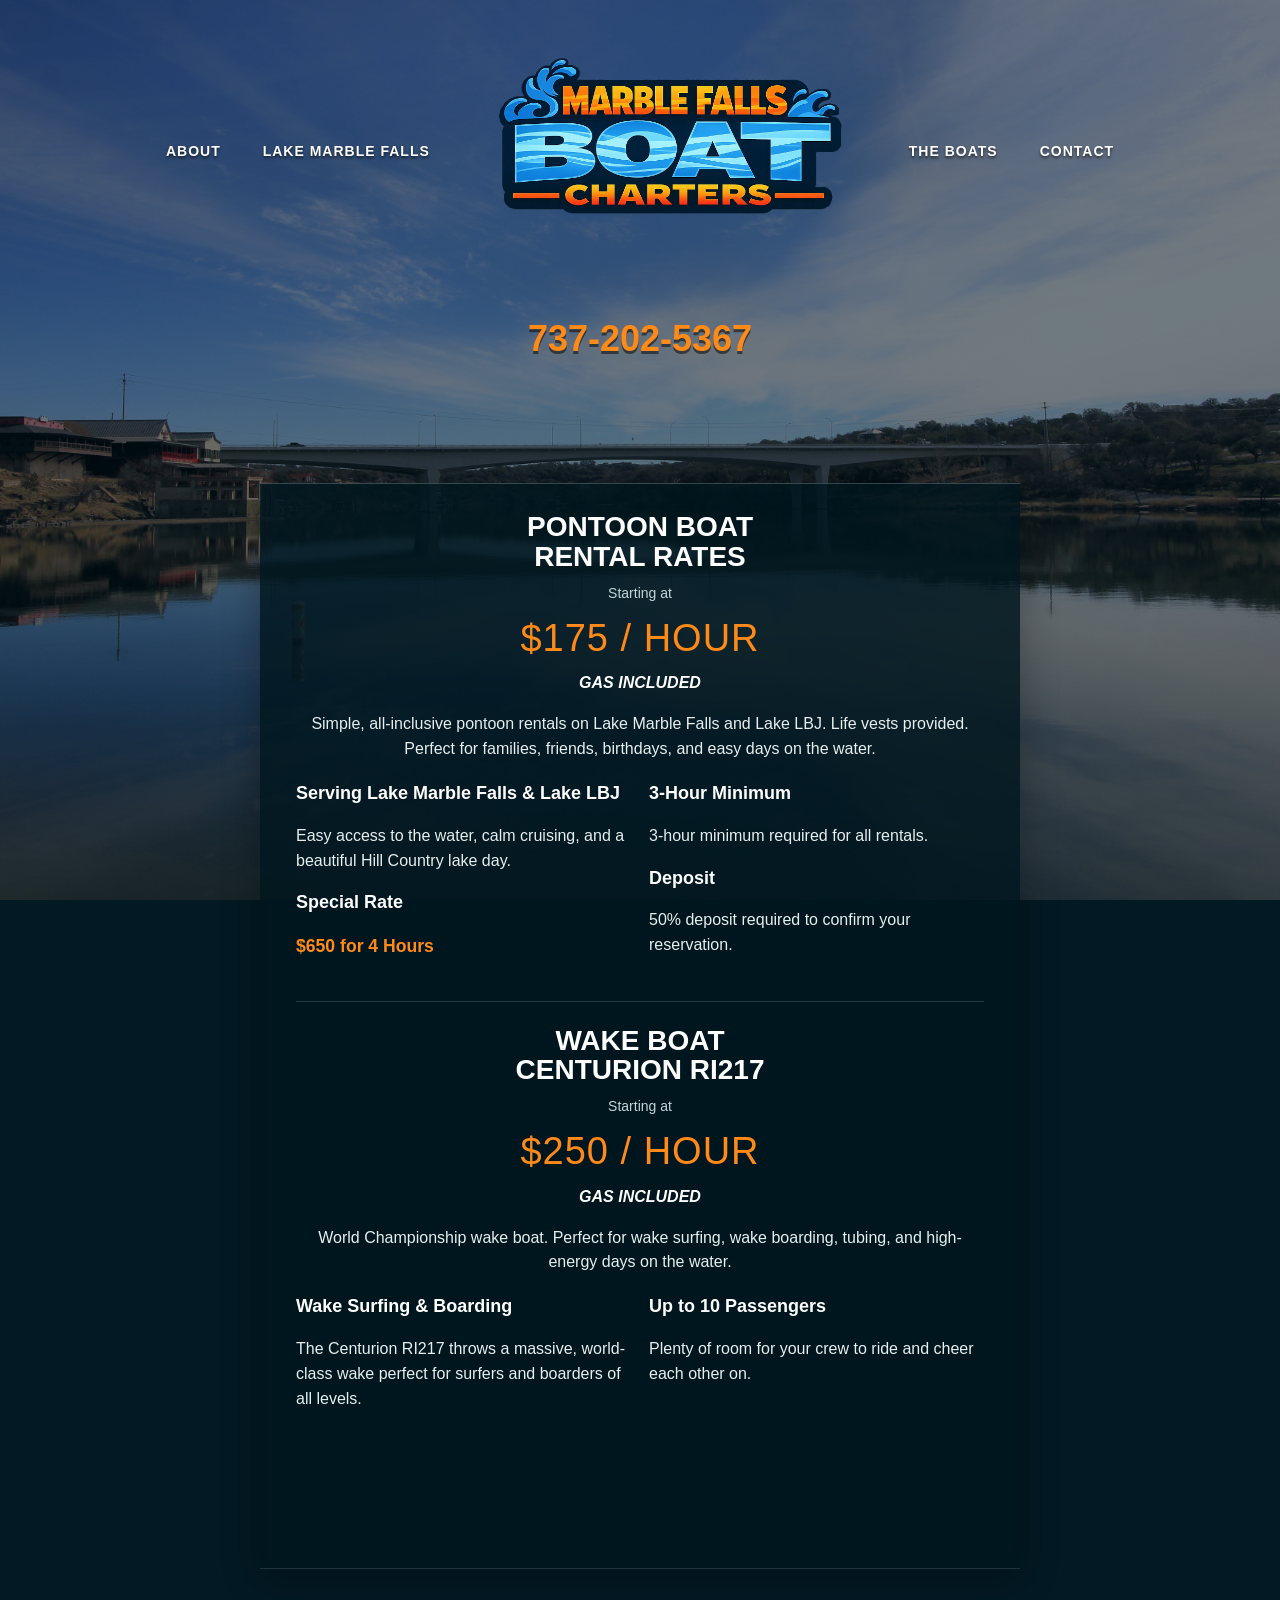
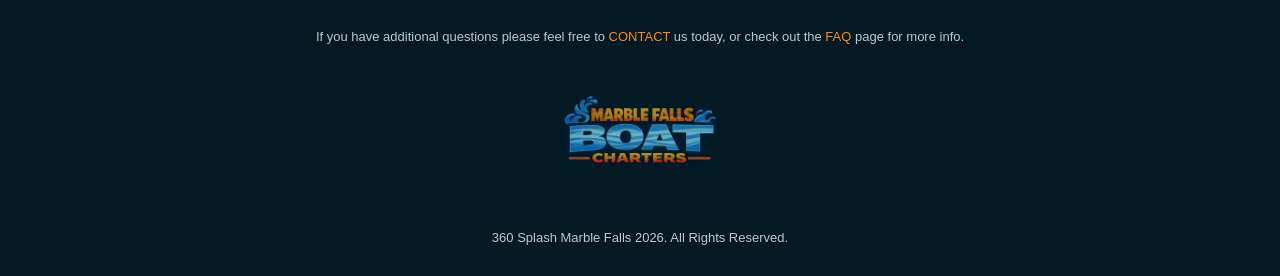
<file: index.html>
<!doctype html>
<html lang="en">
<head>
  <meta charset="utf-8">
  <meta name="viewport" content="width=device-width,initial-scale=1">
  <title>MF Boat Charters — Pontoon & Wake Boat Rentals on Lake Marble Falls</title>
  <link rel="stylesheet" href="style.css">
  <meta name="description" content="Pontoon &amp; wake boat rentals on Lake Marble Falls. Call 737-202-5367 to book.">
  <meta property="og:title" content="MF Boat Charters — Pontoon & Wake Boat Rentals on Lake Marble Falls">
  <meta property="og:description" content="Pontoon &amp; wake boat rentals on Lake Marble Falls. Call 737-202-5367 to book.">
  <meta property="og:image" content="https://mfboatcharters.com/pontoon.jpg">
  <meta property="og:url" content="https://mfboatcharters.com">
</head>
<body><main class="page">
<nav class="topnav">
  <a href="about.html">About</a>
  <a href="lake-marble-falls.html">Lake Marble Falls</a>
  <a href="index.html"><img class="logo" src="logo4.png" alt="Marble Falls Boat Charters"></a>
  <a href="the-boat.html">The Boats</a>
  <a href="contact.html">Contact</a>
</nav>
<section class="hero">
  <h2><a href="tel:7372025367" style="color:inherit;text-decoration:none">737-202-5367</a></h2>
  <a class="book" href="contact.html">Book Today!</a>
</section>

<section class="card rates">
  <h3>Pontoon Boat<br>Rental Rates</h3>
  <div class="starting">Starting at</div>
  <div class="price">$175 / HOUR</div>
  <div class="gas"><em>GAS INCLUDED</em></div>
  <p>Simple, all-inclusive pontoon rentals on Lake Marble Falls and Lake LBJ. Life vests provided. Perfect for families, friends, birthdays, and easy days on the water.</p>
  <div class="grid">
    <div>
      <h4>Serving Lake Marble Falls &amp; Lake LBJ</h4>
      <p>Easy access to the water, calm cruising, and a beautiful Hill Country lake day.</p>
      <h4>Special Rate</h4>
      <p><strong style="color:#ff8a18;font-size:1.1em">$650 for 4 Hours</strong></p>
    </div>
    <div>
      <h4>3-Hour Minimum</h4>
      <p>3-hour minimum required for all rentals.</p>
      <h4>Deposit</h4>
      <p>50% deposit required to confirm your reservation.</p>
    </div>
  </div>

  <div class="divider" style="border-top:1px solid rgba(255,255,255,.15);margin:24px 0"></div>
  <h3>Wake Boat<br>Centurion RI217</h3>
  <div class="starting">Starting at</div>
  <div class="price">$250 / HOUR</div>
  <div class="gas"><em>GAS INCLUDED</em></div>
  <p>World Championship wake boat. Perfect for wake surfing, wake boarding, tubing, and high-energy days on the water.</p>
  <div class="grid">
    <div>
      <h4>Wake Surfing &amp; Boarding</h4>
      <p>The Centurion RI217 throws a massive, world-class wake perfect for surfers and boarders of all levels.</p>
    </div>
    <div>
      <h4>Up to 10 Passengers</h4>
      <p>Plenty of room for your crew to ride and cheer each other on.</p>
    </div>
  </div>
  <br>
  <a class="book" href="contact.html">Book Today!</a>
</section>
<footer class="footer">
  If you have additional questions please feel free to <a href="contact.html">CONTACT</a> us today,
  or check out the <a href="faq.html">FAQ</a> page for more info.<br><br>
  <img src="logo4.png" alt="Marble Falls Boat Charters" style="width:180px;opacity:.7;margin:10px auto;display:block"><br>
  360 Splash Marble Falls 2026. All Rights Reserved.
</footer>
</main></body></html>
</file>
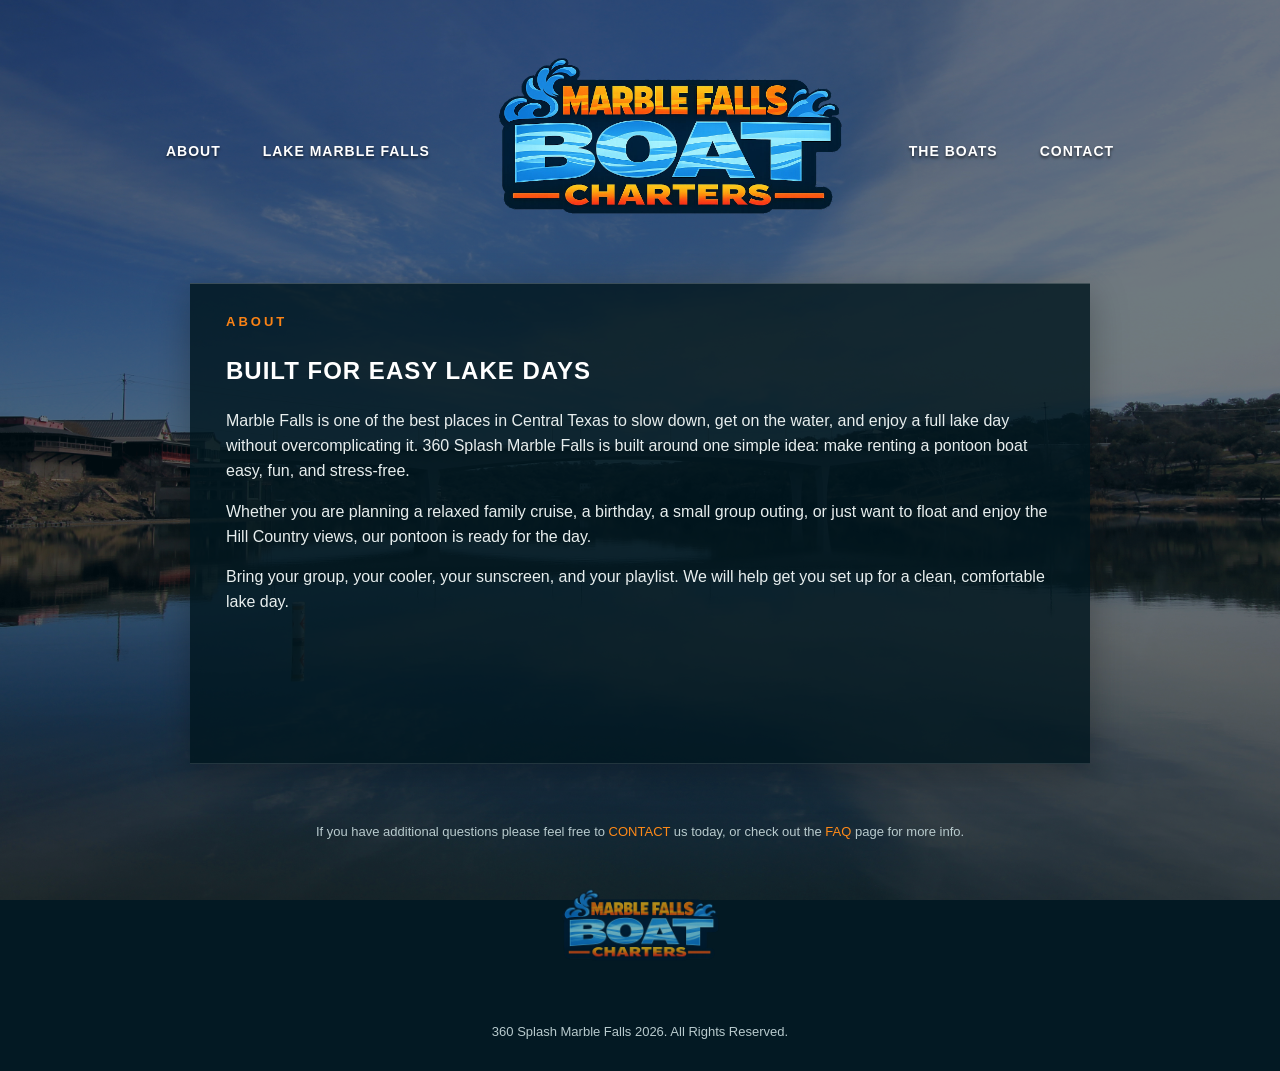
<file: about.html>
<!doctype html>
<html lang="en">
<head>
  <meta charset="utf-8">
  <meta name="viewport" content="width=device-width,initial-scale=1">
  <title>About — MF Boat Charters</title>
  <link rel="stylesheet" href="style.css">
  <meta name="description" content="Pontoon &amp; wake boat rentals on Lake Marble Falls. Call 737-202-5367 to book.">
  <meta property="og:title" content="About — MF Boat Charters">
  <meta property="og:description" content="Pontoon &amp; wake boat rentals on Lake Marble Falls. Call 737-202-5367 to book.">
  <meta property="og:image" content="https://mfboatcharters.com/pontoon.jpg">
  <meta property="og:url" content="https://mfboatcharters.com">
</head>
<body><main class="page">
<nav class="topnav">
  <a href="about.html">About</a>
  <a href="lake-marble-falls.html">Lake Marble Falls</a>
  <a href="index.html"><img class="logo" src="logo4.png" alt="Marble Falls Boat Charters"></a>
  <a href="the-boat.html">The Boats</a>
  <a href="contact.html">Contact</a>
</nav>
<section class="card wide content">
  <div class="eyebrow">About</div>
  <h2>Built For Easy Lake Days</h2>
  <p>Marble Falls is one of the best places in Central Texas to slow down, get on the water, and enjoy a full lake day without overcomplicating it. 360 Splash Marble Falls is built around one simple idea: make renting a pontoon boat easy, fun, and stress-free.</p>
  <p>Whether you are planning a relaxed family cruise, a birthday, a small group outing, or just want to float and enjoy the Hill Country views, our pontoon is ready for the day.</p>
  <p>Bring your group, your cooler, your sunscreen, and your playlist. We will help get you set up for a clean, comfortable lake day.</p>
  <p style="text-align:center"><a class="book" href="contact.html">Book Today!</a></p>
</section>
<footer class="footer">
  If you have additional questions please feel free to <a href="contact.html">CONTACT</a> us today,
  or check out the <a href="faq.html">FAQ</a> page for more info.<br><br>
  <img src="logo4.png" alt="Marble Falls Boat Charters" style="width:180px;opacity:.7;margin:10px auto;display:block"><br>
  360 Splash Marble Falls 2026. All Rights Reserved.
</footer>
</main></body></html>
</file>
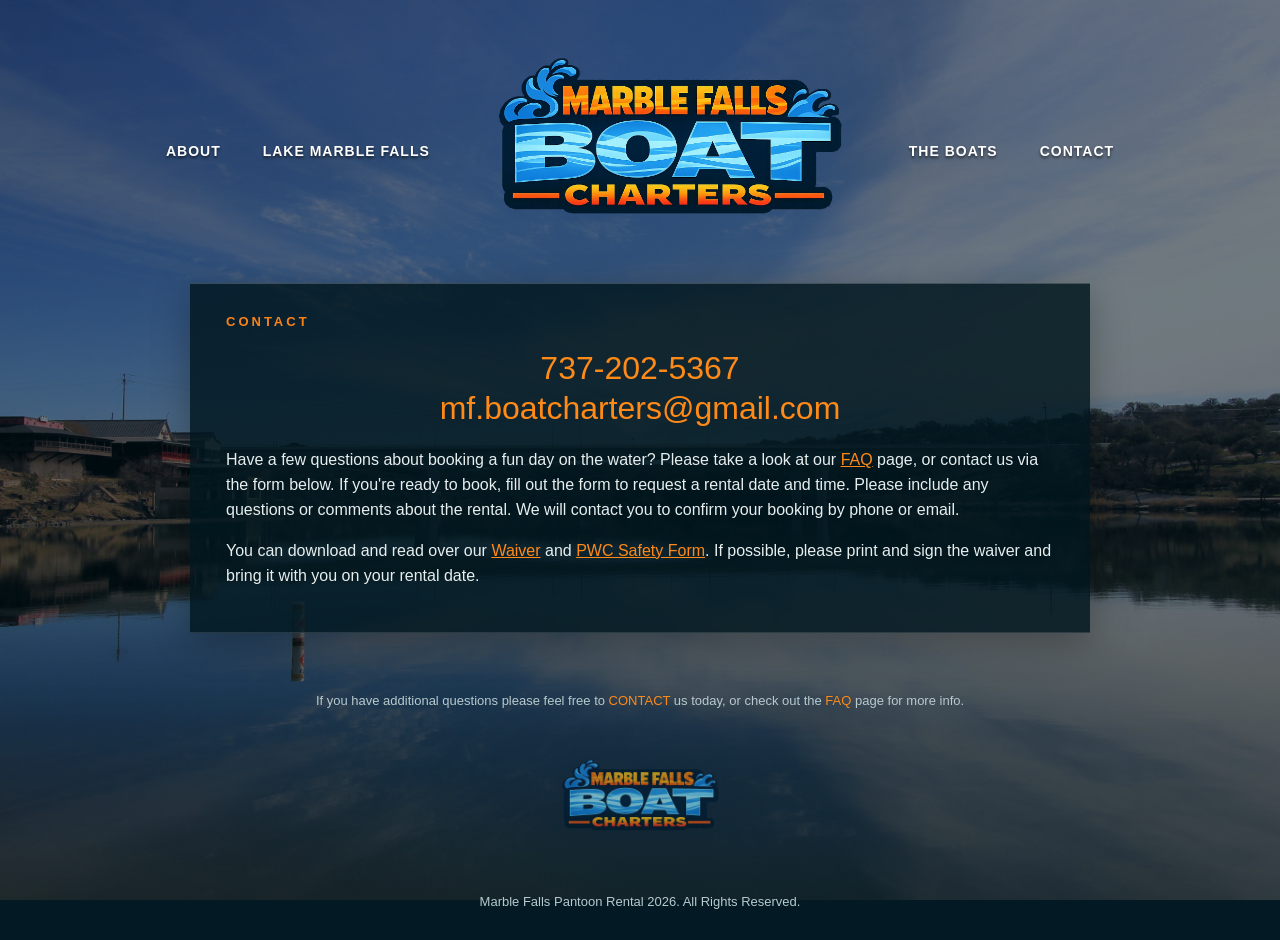
<file: contact.html>
<!doctype html>
<html lang="en">
<head>
  <meta charset="utf-8">
  <meta name="viewport" content="width=device-width,initial-scale=1">
  <title>Contact — MF Boat Charters</title>
  <meta name="description" content="Pontoon &amp; wake boat rentals on Lake Marble Falls. Call 737-202-5367 to book.">
  <link rel="stylesheet" href="style.css">
  <meta property="og:title" content="Contact — MF Boat Charters">
  <meta property="og:description" content="Pontoon &amp; wake boat rentals on Lake Marble Falls. Call 737-202-5367 to book.">
  <meta property="og:image" content="https://mfboatcharters.com/pontoon.jpg">
  <meta property="og:url" content="https://mfboatcharters.com">
</head>
<body><main class="page">
<nav class="topnav">
  <a href="about.html">About</a>
  <a href="lake-marble-falls.html">Lake Marble Falls</a>
  <a href="index.html"><img class="logo" src="logo4.png" alt="Marble Falls Boat Charters"></a>
  <a href="the-boat.html">The Boats</a>
  <a href="contact.html">Contact</a>
</nav>
<section class="card wide content">
  <div class="eyebrow">Contact</div>
  <div class="contact-links">
    <a href="tel:7372025367">737-202-5367</a>
    <a href="mailto:mf.boatcharters@gmail.com">mf.boatcharters@gmail.com</a>
  </div>
  <p>Have a few questions about booking a fun day on the water? Please take a look at our <a href="faq.html">FAQ</a> page, or contact us via the form below. If you're ready to book, fill out the form to request a rental date and time. Please include any questions or comments about the rental. We will contact you to confirm your booking by phone or email.</p>
  <p>You can download and read over our <a href="pdf/waiver.pdf" target="_blank">Waiver</a> and <a href="pdf/USCG_PWC.pdf" target="_blank">PWC Safety Form</a>. If possible, please print and sign the waiver and bring it with you on your rental date.</p>
</section>
<footer class="footer">
  If you have additional questions please feel free to <a href="contact.html">CONTACT</a> us today,
  or check out the <a href="faq.html">FAQ</a> page for more info.<br><br>
  <img src="logo4.png" alt="Marble Falls Boat Charters" style="width:180px;opacity:.7;margin:10px auto;display:block"><br>
  Marble Falls Pantoon Rental 2026. All Rights Reserved.
</footer>
</main></body></html>
</file>
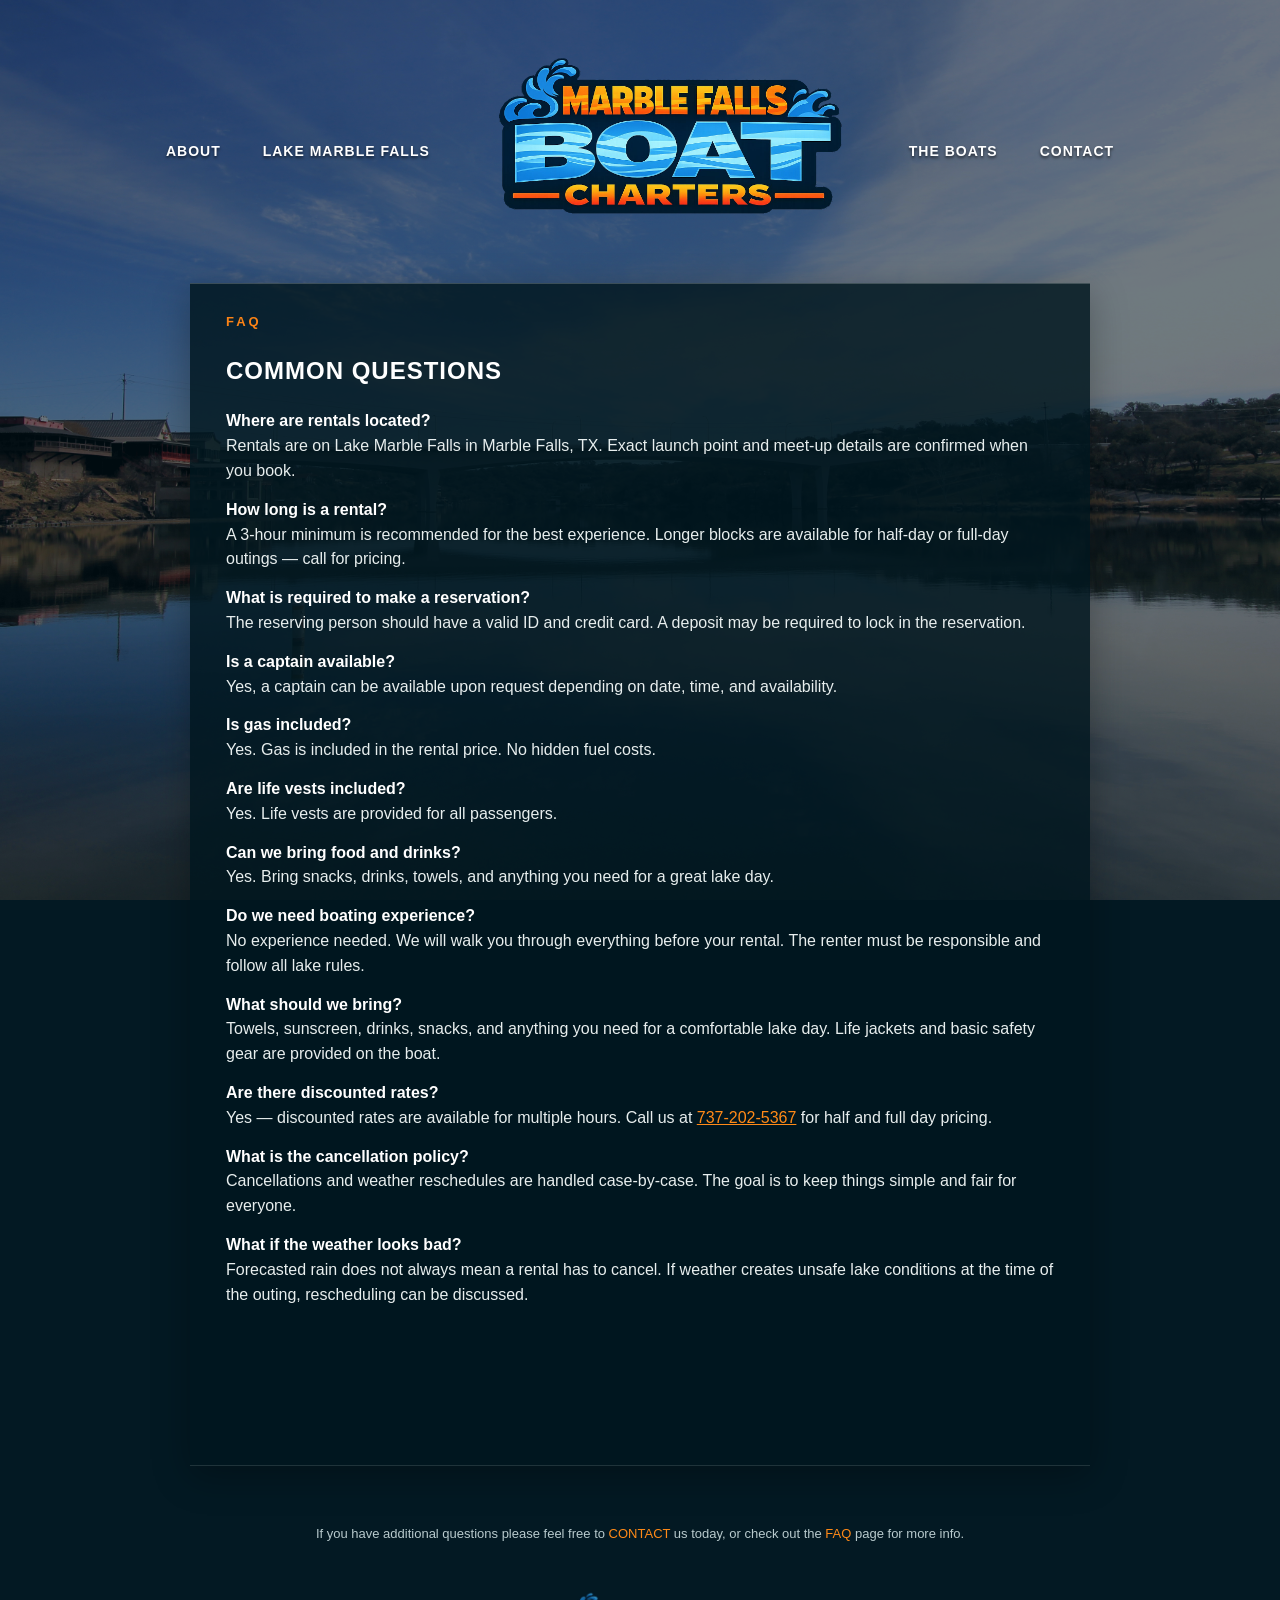
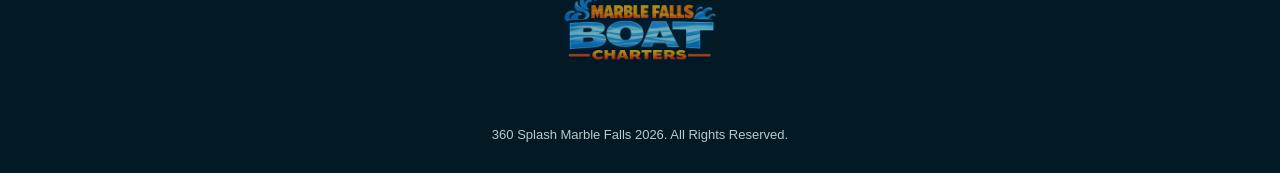
<file: faq.html>
<!doctype html>
<html lang="en">
<head>
  <meta charset="utf-8">
  <meta name="viewport" content="width=device-width,initial-scale=1">
  <title>FAQ — MF Boat Charters</title>
  <link rel="stylesheet" href="style.css">
  <meta name="description" content="Pontoon &amp; wake boat rentals on Lake Marble Falls. Call 737-202-5367 to book.">
  <meta property="og:title" content="FAQ — MF Boat Charters">
  <meta property="og:description" content="Pontoon &amp; wake boat rentals on Lake Marble Falls. Call 737-202-5367 to book.">
  <meta property="og:image" content="https://mfboatcharters.com/pontoon.jpg">
  <meta property="og:url" content="https://mfboatcharters.com">
</head>
<body><main class="page">
<nav class="topnav">
  <a href="about.html">About</a>
  <a href="lake-marble-falls.html">Lake Marble Falls</a>
  <a href="index.html"><img class="logo" src="logo4.png" alt="Marble Falls Boat Charters"></a>
  <a href="the-boat.html">The Boats</a>
  <a href="contact.html">Contact</a>
</nav>
<section class="card wide content faq">
  <div class="eyebrow">FAQ</div>
  <h2>Common Questions</h2>

  <p><strong>Where are rentals located?</strong><br>
  Rentals are on Lake Marble Falls in Marble Falls, TX. Exact launch point and meet-up details are confirmed when you book.</p>

  <p><strong>How long is a rental?</strong><br>
  A 3-hour minimum is recommended for the best experience. Longer blocks are available for half-day or full-day outings — call for pricing.</p>

  <p><strong>What is required to make a reservation?</strong><br>
  The reserving person should have a valid ID and credit card. A deposit may be required to lock in the reservation.</p>

  <p><strong>Is a captain available?</strong><br>
  Yes, a captain can be available upon request depending on date, time, and availability.</p>

  <p><strong>Is gas included?</strong><br>
  Yes. Gas is included in the rental price. No hidden fuel costs.</p>

  <p><strong>Are life vests included?</strong><br>
  Yes. Life vests are provided for all passengers.</p>

  <p><strong>Can we bring food and drinks?</strong><br>
  Yes. Bring snacks, drinks, towels, and anything you need for a great lake day.</p>

  <p><strong>Do we need boating experience?</strong><br>
  No experience needed. We will walk you through everything before your rental. The renter must be responsible and follow all lake rules.</p>

  <p><strong>What should we bring?</strong><br>
  Towels, sunscreen, drinks, snacks, and anything you need for a comfortable lake day. Life jackets and basic safety gear are provided on the boat.</p>

  <p><strong>Are there discounted rates?</strong><br>
  Yes — discounted rates are available for multiple hours. Call us at <a href="tel:7372025367">737-202-5367</a> for half and full day pricing.</p>

  <p><strong>What is the cancellation policy?</strong><br>
  Cancellations and weather reschedules are handled case-by-case. The goal is to keep things simple and fair for everyone.</p>

  <p><strong>What if the weather looks bad?</strong><br>
  Forecasted rain does not always mean a rental has to cancel. If weather creates unsafe lake conditions at the time of the outing, rescheduling can be discussed.</p>

  <p style="text-align:center;margin-top:28px"><a class="book" href="contact.html">Book Today!</a></p>
</section>
<footer class="footer">
  If you have additional questions please feel free to <a href="contact.html">CONTACT</a> us today,
  or check out the <a href="faq.html">FAQ</a> page for more info.<br><br>
  <img src="logo4.png" alt="Marble Falls Boat Charters" style="width:180px;opacity:.7;margin:10px auto;display:block"><br>
  360 Splash Marble Falls 2026. All Rights Reserved.
</footer>
</main></body></html>
</file>
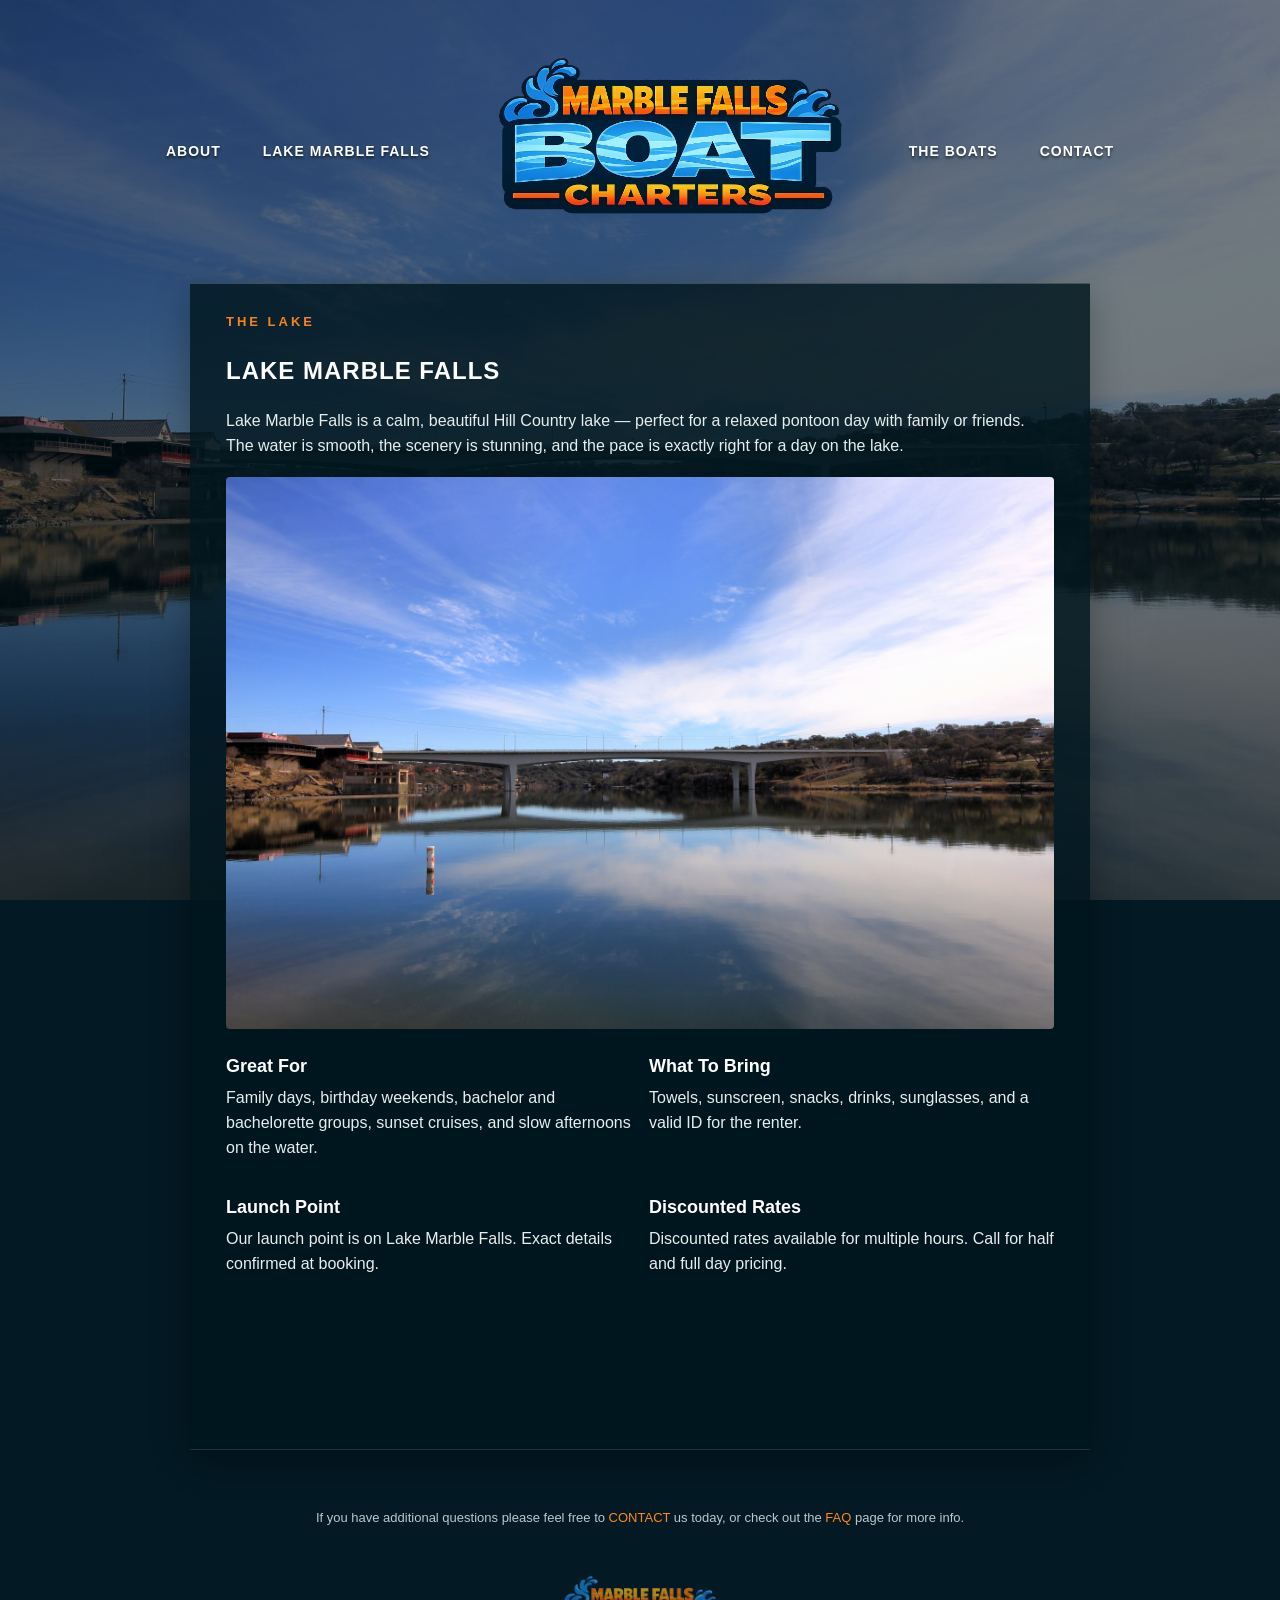
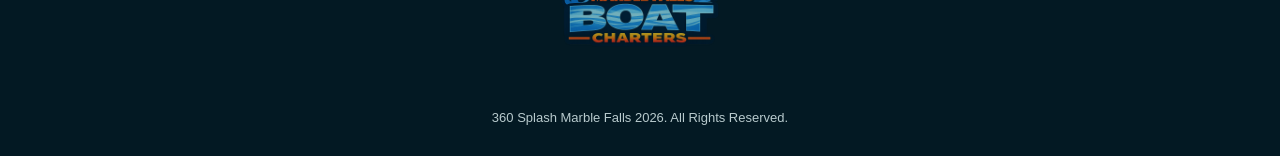
<file: lake-marble-falls.html>
<!doctype html>
<html lang="en">
<head>
  <meta charset="utf-8">
  <meta name="viewport" content="width=device-width,initial-scale=1">
  <title>Lake Marble Falls — MF Boat Charters</title>
  <link rel="stylesheet" href="style.css">
  <meta name="description" content="Pontoon &amp; wake boat rentals on Lake Marble Falls. Call 737-202-5367 to book.">
  <meta property="og:title" content="Lake Marble Falls — MF Boat Charters">
  <meta property="og:description" content="Pontoon &amp; wake boat rentals on Lake Marble Falls. Call 737-202-5367 to book.">
  <meta property="og:image" content="https://mfboatcharters.com/pontoon.jpg">
  <meta property="og:url" content="https://mfboatcharters.com">
</head>
<body><main class="page">
<nav class="topnav">
  <a href="about.html">About</a>
  <a href="lake-marble-falls.html">Lake Marble Falls</a>
  <a href="index.html"><img class="logo" src="logo4.png" alt="Marble Falls Boat Charters"></a>
  <a href="the-boat.html">The Boats</a>
  <a href="contact.html">Contact</a>
</nav>
<section class="card wide content">
  <div class="eyebrow">The Lake</div>
  <h2>Lake Marble Falls</h2>
  <p>Lake Marble Falls is a calm, beautiful Hill Country lake — perfect for a relaxed pontoon day with family or friends. The water is smooth, the scenery is stunning, and the pace is exactly right for a day on the lake.</p>
  <img class="photo" src="lake-marble-falls.jpg" alt="Lake Marble Falls, Texas">
  <div class="grid" style="margin-top:24px">
    <div>
      <h4>Great For</h4>
      <p>Family days, birthday weekends, bachelor and bachelorette groups, sunset cruises, and slow afternoons on the water.</p>
    </div>
    <div>
      <h4>What To Bring</h4>
      <p>Towels, sunscreen, snacks, drinks, sunglasses, and a valid ID for the renter.</p>
    </div>
    <div>
      <h4>Launch Point</h4>
      <p>Our launch point is on Lake Marble Falls. Exact details confirmed at booking.</p>
    </div>
    <div>
      <h4>Discounted Rates</h4>
      <p>Discounted rates available for multiple hours. Call for half and full day pricing.</p>
    </div>
  </div>
  <p style="text-align:center;margin-top:24px"><a class="book" href="contact.html">Book Today!</a></p>
</section>
<footer class="footer">
  If you have additional questions please feel free to <a href="contact.html">CONTACT</a> us today,
  or check out the <a href="faq.html">FAQ</a> page for more info.<br><br>
  <img src="logo4.png" alt="Marble Falls Boat Charters" style="width:180px;opacity:.7;margin:10px auto;display:block"><br>
  360 Splash Marble Falls 2026. All Rights Reserved.
</footer>
</main></body></html>
</file>
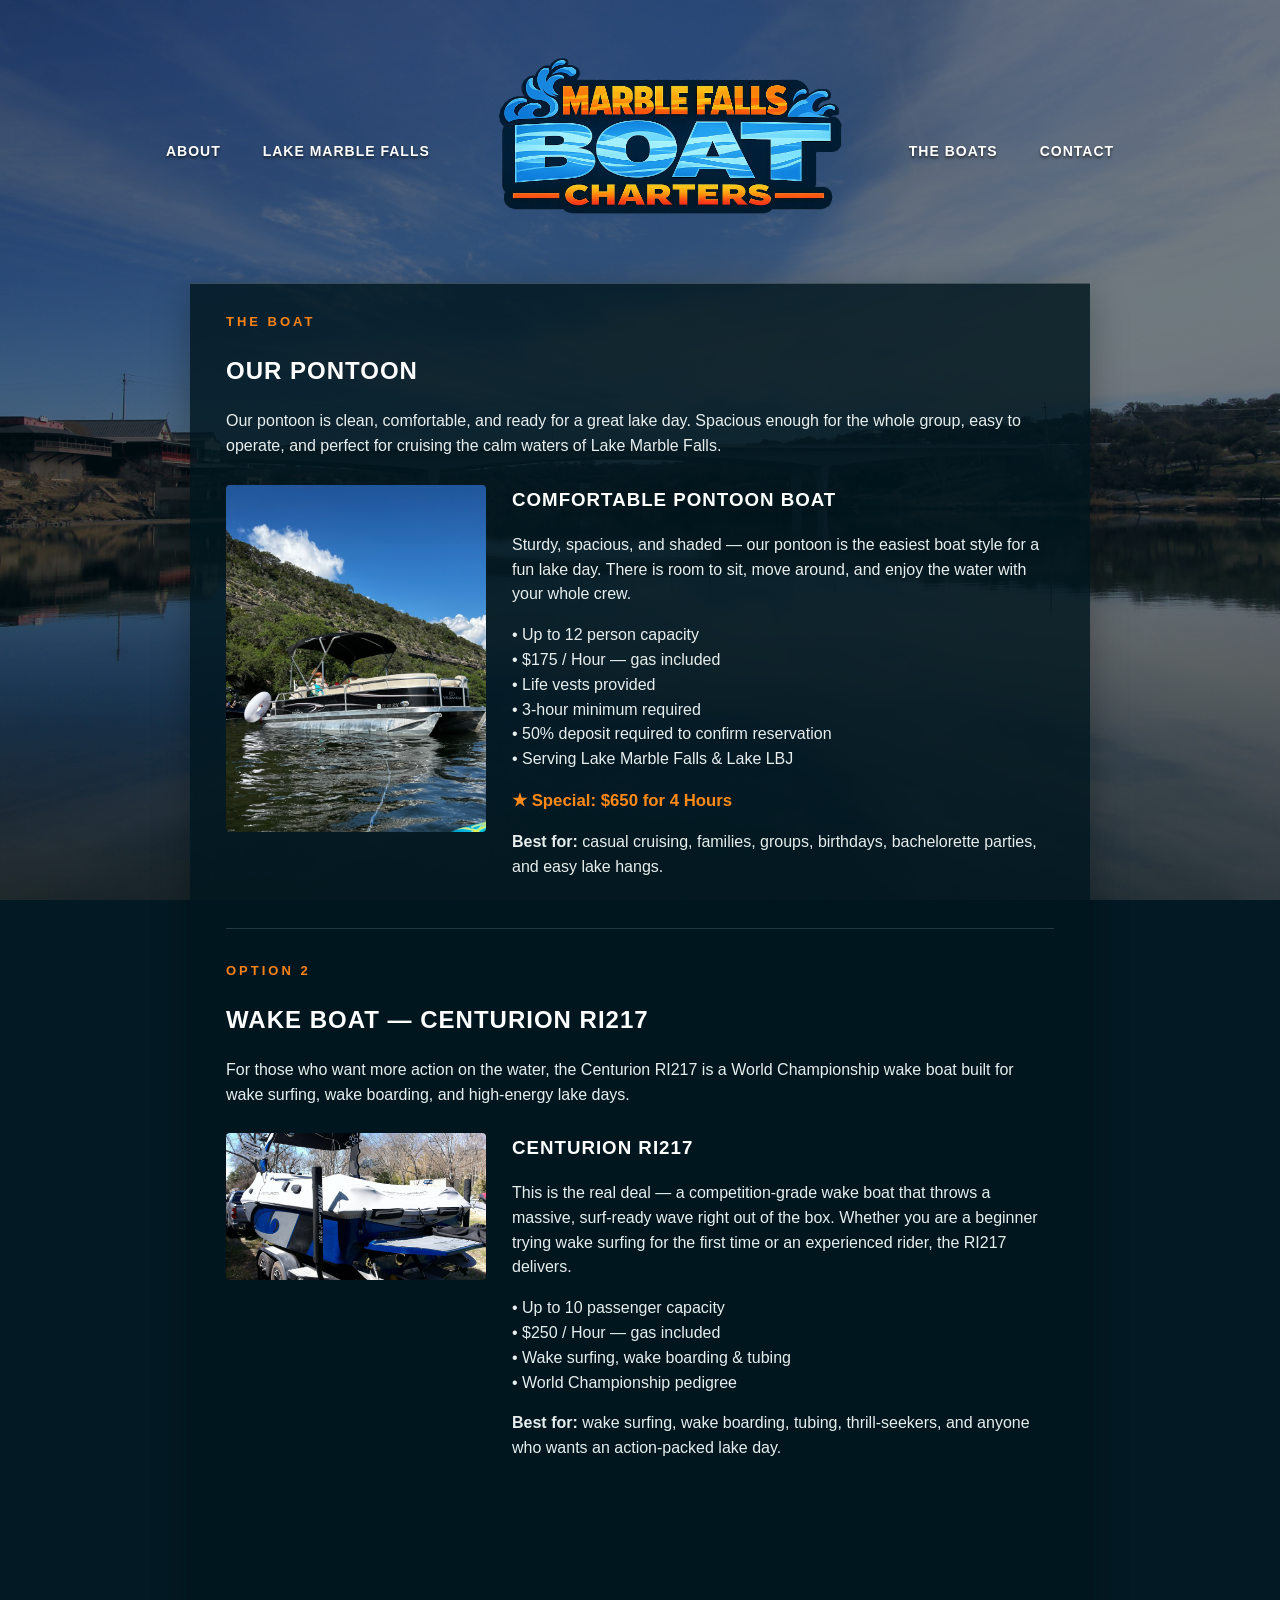
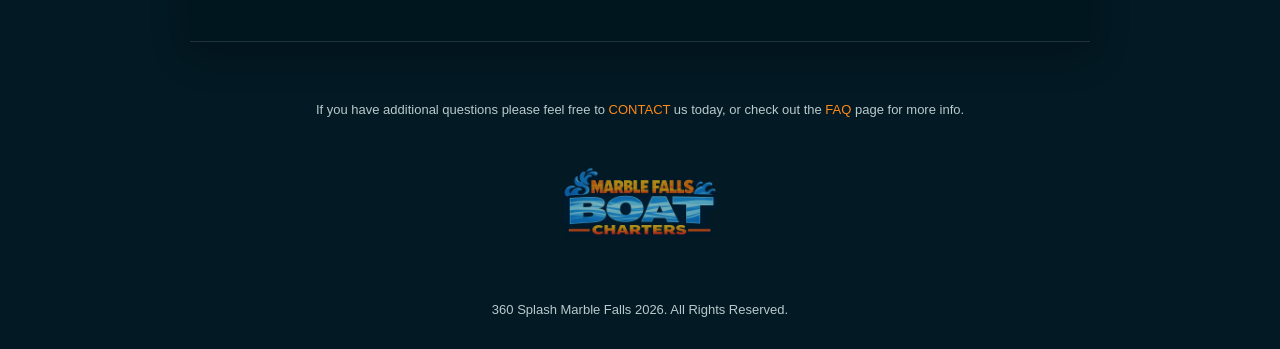
<file: the-boat.html>
<!doctype html>
<html lang="en">
<head>
  <meta charset="utf-8">
  <meta name="viewport" content="width=device-width,initial-scale=1">
  <title>The Boats — MF Boat Charters</title>
  <link rel="stylesheet" href="style.css">
  <meta name="description" content="Pontoon &amp; wake boat rentals on Lake Marble Falls. Call 737-202-5367 to book.">
  <meta property="og:title" content="The Boats — MF Boat Charters">
  <meta property="og:description" content="Pontoon &amp; wake boat rentals on Lake Marble Falls. Call 737-202-5367 to book.">
  <meta property="og:image" content="https://mfboatcharters.com/pontoon.jpg">
  <meta property="og:url" content="https://mfboatcharters.com">
</head>
<body><main class="page">
<nav class="topnav">
  <a href="about.html">About</a>
  <a href="lake-marble-falls.html">Lake Marble Falls</a>
  <a href="index.html"><img class="logo" src="logo4.png" alt="Marble Falls Boat Charters"></a>
  <a href="the-boat.html">The Boats</a>
  <a href="contact.html">Contact</a>
</nav>
<section class="card wide content">
  <div class="eyebrow">The Boat</div>
  <h2>Our Pontoon</h2>
  <p>Our pontoon is clean, comfortable, and ready for a great lake day. Spacious enough for the whole group, easy to operate, and perfect for cruising the calm waters of Lake Marble Falls.</p>
  <div class="fleet-item">
    <img src="pontoon.jpg" alt="Veranda Pontoon on Lake Marble Falls">
    <div>
      <h3>Comfortable Pontoon Boat</h3>
      <p>Sturdy, spacious, and shaded — our pontoon is the easiest boat style for a fun lake day. There is room to sit, move around, and enjoy the water with your whole crew.</p>
      <p>&bull; Up to 12 person capacity<br>
         &bull; $175 / Hour — gas included<br>
         &bull; Life vests provided<br>
         &bull; 3-hour minimum required<br>
         &bull; 50% deposit required to confirm reservation<br>
         &bull; Serving Lake Marble Falls &amp; Lake LBJ</p>
      <p><strong style="color:#ff8a18;font-size:1.05em">&#9733; Special: $650 for 4 Hours</strong></p>
      <p><strong>Best for:</strong> casual cruising, families, groups, birthdays, bachelorette parties, and easy lake hangs.</p>
    </div>
  </div>
  <div class="divider" style="border-top:1px solid rgba(255,255,255,.15);margin:32px 0"></div>
  <div class="eyebrow">Option 2</div>
  <h2>Wake Boat — Centurion RI217</h2>
  <p>For those who want more action on the water, the Centurion RI217 is a World Championship wake boat built for wake surfing, wake boarding, and high-energy lake days.</p>
  <div class="fleet-item">
    <img src="wake-boat.jpg" alt="Centurion RI217 Wake Boat">
    <div>
      <h3>Centurion RI217</h3>
      <p>This is the real deal — a competition-grade wake boat that throws a massive, surf-ready wave right out of the box. Whether you are a beginner trying wake surfing for the first time or an experienced rider, the RI217 delivers.</p>
      <p>&bull; Up to 10 passenger capacity<br>
         &bull; $250 / Hour — gas included<br>
         &bull; Wake surfing, wake boarding &amp; tubing<br>
         &bull; World Championship pedigree</p>
      <p><strong>Best for:</strong> wake surfing, wake boarding, tubing, thrill-seekers, and anyone who wants an action-packed lake day.</p>
    </div>
  </div>
  <p style="text-align:center;margin-top:32px"><a class="book" href="contact.html">Book Today!</a></p>
</section>
<footer class="footer">
  If you have additional questions please feel free to <a href="contact.html">CONTACT</a> us today,
  or check out the <a href="faq.html">FAQ</a> page for more info.<br><br>
  <img src="logo4.png" alt="Marble Falls Boat Charters" style="width:180px;opacity:.7;margin:10px auto;display:block"><br>
  360 Splash Marble Falls 2026. All Rights Reserved.
</footer>
</main></body></html>
</file>
<file: style.css>
/* 360 Splash Marble Falls */
*{box-sizing:border-box}html,body{margin:0;padding:0}body{background:#031923;color:#dbe7e8;font-family:Arial,Helvetica,sans-serif;font-size:16px;line-height:1.55;text-align:center;background-image:url('lake-marble-falls.jpg');background-repeat:no-repeat;background-position:center top;background-size:cover;background-attachment:fixed}body:before{content:"";position:fixed;inset:0;background:rgba(0,20,30,.56);z-index:-1}.page{max-width:1000px;margin:0 auto;min-height:100vh;padding:20px 20px 0}.topnav{display:flex;align-items:center;justify-content:center;gap:42px;text-transform:uppercase;letter-spacing:1px;font-weight:700;font-size:14px;margin:0px auto 0px}.topnav a{color:white;text-decoration:none;text-shadow:0 2px 3px rgba(0,0,0,.6)}.topnav a:hover{color:#ff9022}.logo{width:395px;max-width:46vw;display:block}.hero{padding:8px 0 20px}.hero-logo{width:395px;max-width:82%;margin:0 auto 18px;display:block}.hero h1{margin:0;color:white;font-family:Impact,'Arial Black',sans-serif;text-transform:uppercase;letter-spacing:1px;font-size:50px;line-height:.98;text-shadow:0 3px 0 rgba(0,0,0,.45)}.hero h2{font-family:Impact,'Arial Black',sans-serif;color:#ff8a18;font-size:36px;margin:20px 0 8px;text-shadow:0 3px 0 rgba(0,0,0,.5)}.book{display:inline-block;width:232px;height:54px;background:url('https://360splashatx.com/images/bookbtn.png') center/contain no-repeat;text-indent:-9999px;margin:8px auto 26px}.card{background:rgba(1,22,31,.82);border-top:1px solid rgba(255,255,255,.2);border-bottom:1px solid rgba(255,255,255,.12);max-width:760px;margin:0 auto 22px;padding:28px 36px;color:#e7eeee;box-shadow:0 10px 35px rgba(0,0,0,.28)}.card.wide{max-width:900px}.eyebrow{font-size:13px;color:#fb8315;text-transform:uppercase;letter-spacing:3px;font-weight:800;margin-bottom:16px}.rates h3{font-family:Impact,'Arial Black',sans-serif;text-transform:uppercase;color:white;font-size:28px;line-height:1.05;margin:0 0 12px}.starting{font-size:14px;color:#bfd7d9}.price{font-family:Impact,'Arial Black',sans-serif;color:#ff8a18;font-size:38px;letter-spacing:1px;margin:4px 0}.gas{font-style:italic;color:white;font-weight:700}.grid{display:grid;grid-template-columns:1fr 1fr;gap:18px;text-align:left;margin-top:18px}.grid h4{color:white;margin:0 0 5px;font-size:18px}.content{text-align:left}.content h1,.content h2,.content h3{font-family:Impact,'Arial Black',sans-serif;color:white;text-transform:uppercase;letter-spacing:1px}.content p{margin:0 0 16px}.photo{width:100%;height:auto;display:block;margin:18px auto;border-radius:4px}.fleet-item{display:grid;grid-template-columns:260px 1fr;gap:26px;align-items:start;margin:26px 0;text-align:left}.fleet-item img{width:100%;height:auto;border-radius:4px}.fleet-item h3{margin-top:0}.faq p{margin:0 0 14px}.faq strong{color:white}.links a,.content a{color:#ff8a18}.contact-links{font-family:Impact,'Arial Black',sans-serif;font-size:32px;line-height:1.25;text-align:center;margin-bottom:20px}.contact-links a{color:#ff8a18;text-decoration:none;display:block}.form{display:grid;gap:10px;max-width:560px;margin:20px auto;text-align:left}.form input,.form textarea{width:100%;padding:13px;border:none;background:#e9eeee;color:#10232b;font-size:15px}.form textarea{height:130px}.form button{border:0;background:#ff701b;color:white;font-weight:900;text-transform:uppercase;letter-spacing:1px;padding:14px 20px;cursor:pointer;width:100%}.footer{font-size:13px;color:#b8cacd;margin:36px auto 0;padding:22px 0 28px}.footer a{color:#ff8a18;text-decoration:none}@media(max-width:760px){.topnav{gap:12px;flex-wrap:wrap;font-size:12px}.topnav a:has(.logo){order:-1;flex-basis:100%}.logo{width:260px;max-width:86%;margin:auto}.hero h1{font-size:34px}.hero h2{font-size:26px}.card{padding:22px 18px}.grid,.fleet-item{grid-template-columns:1fr}.contact-links{font-size:24px}}
</file>
